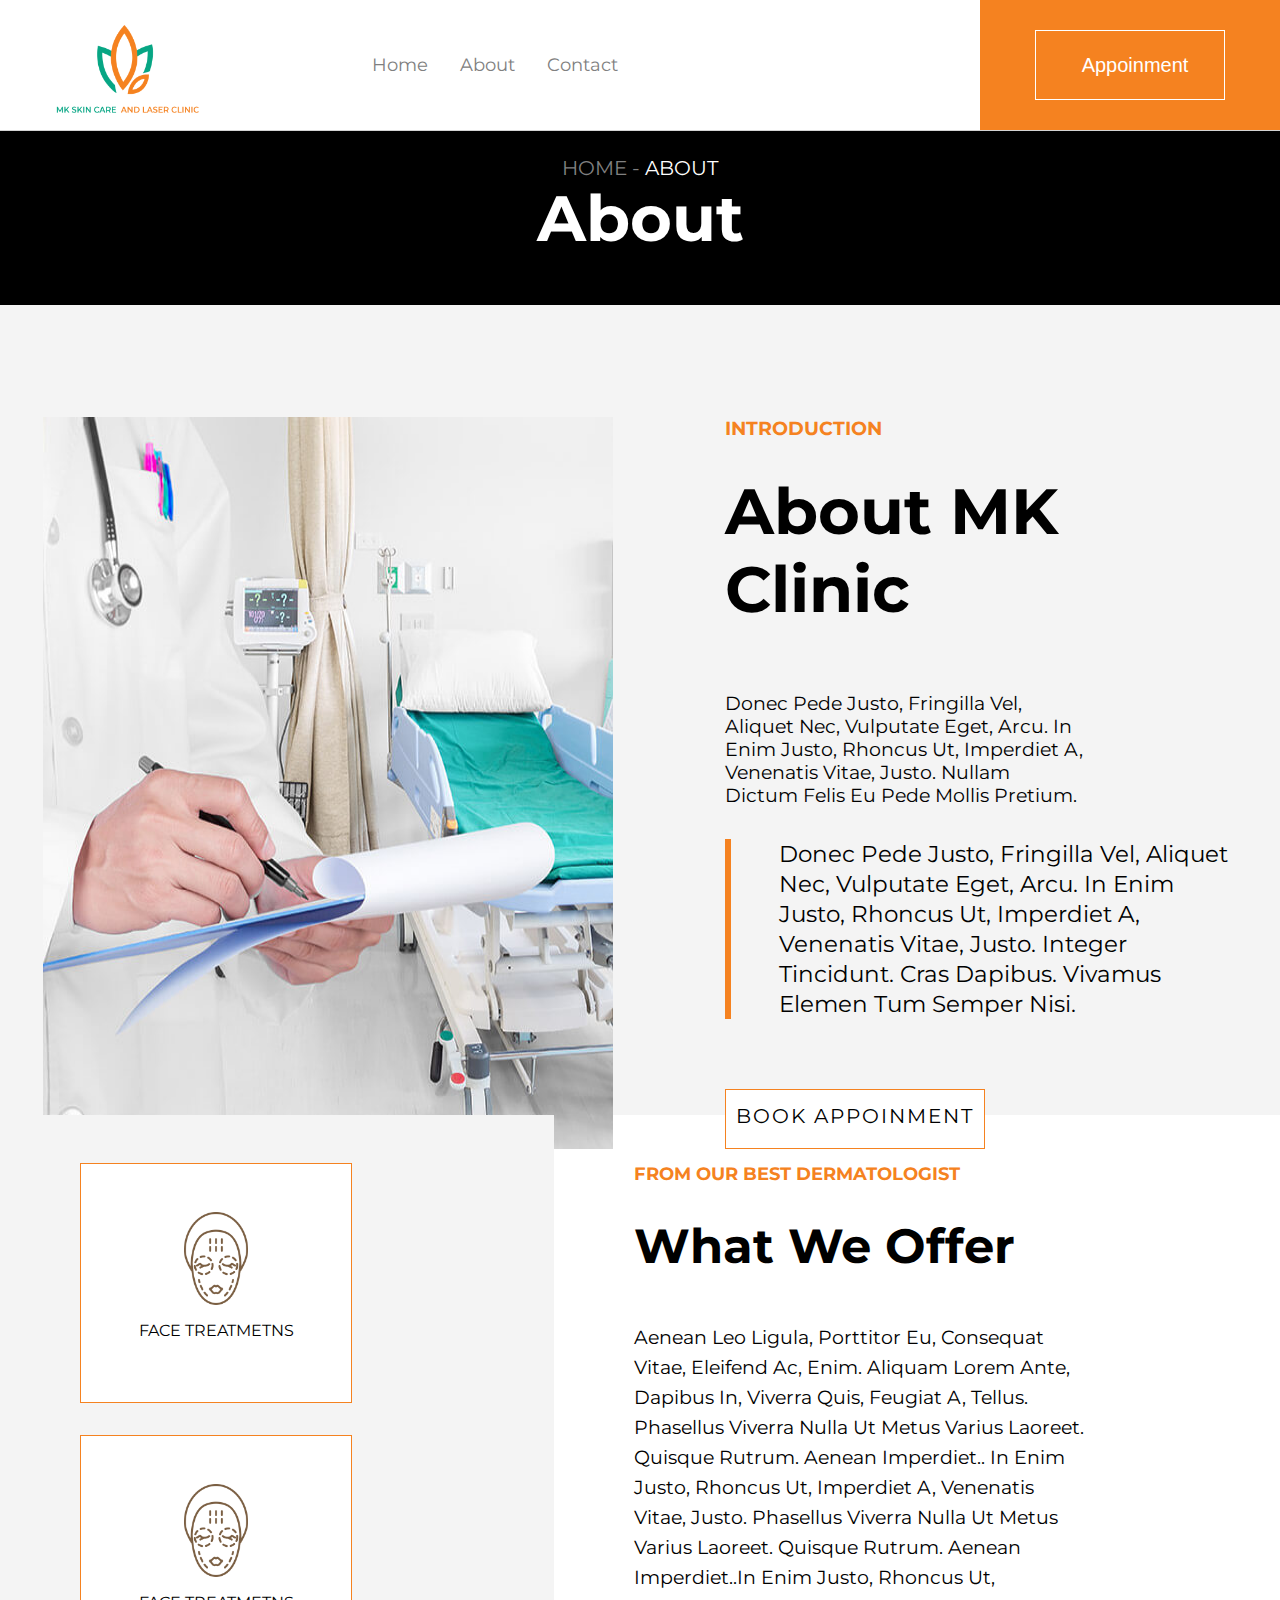
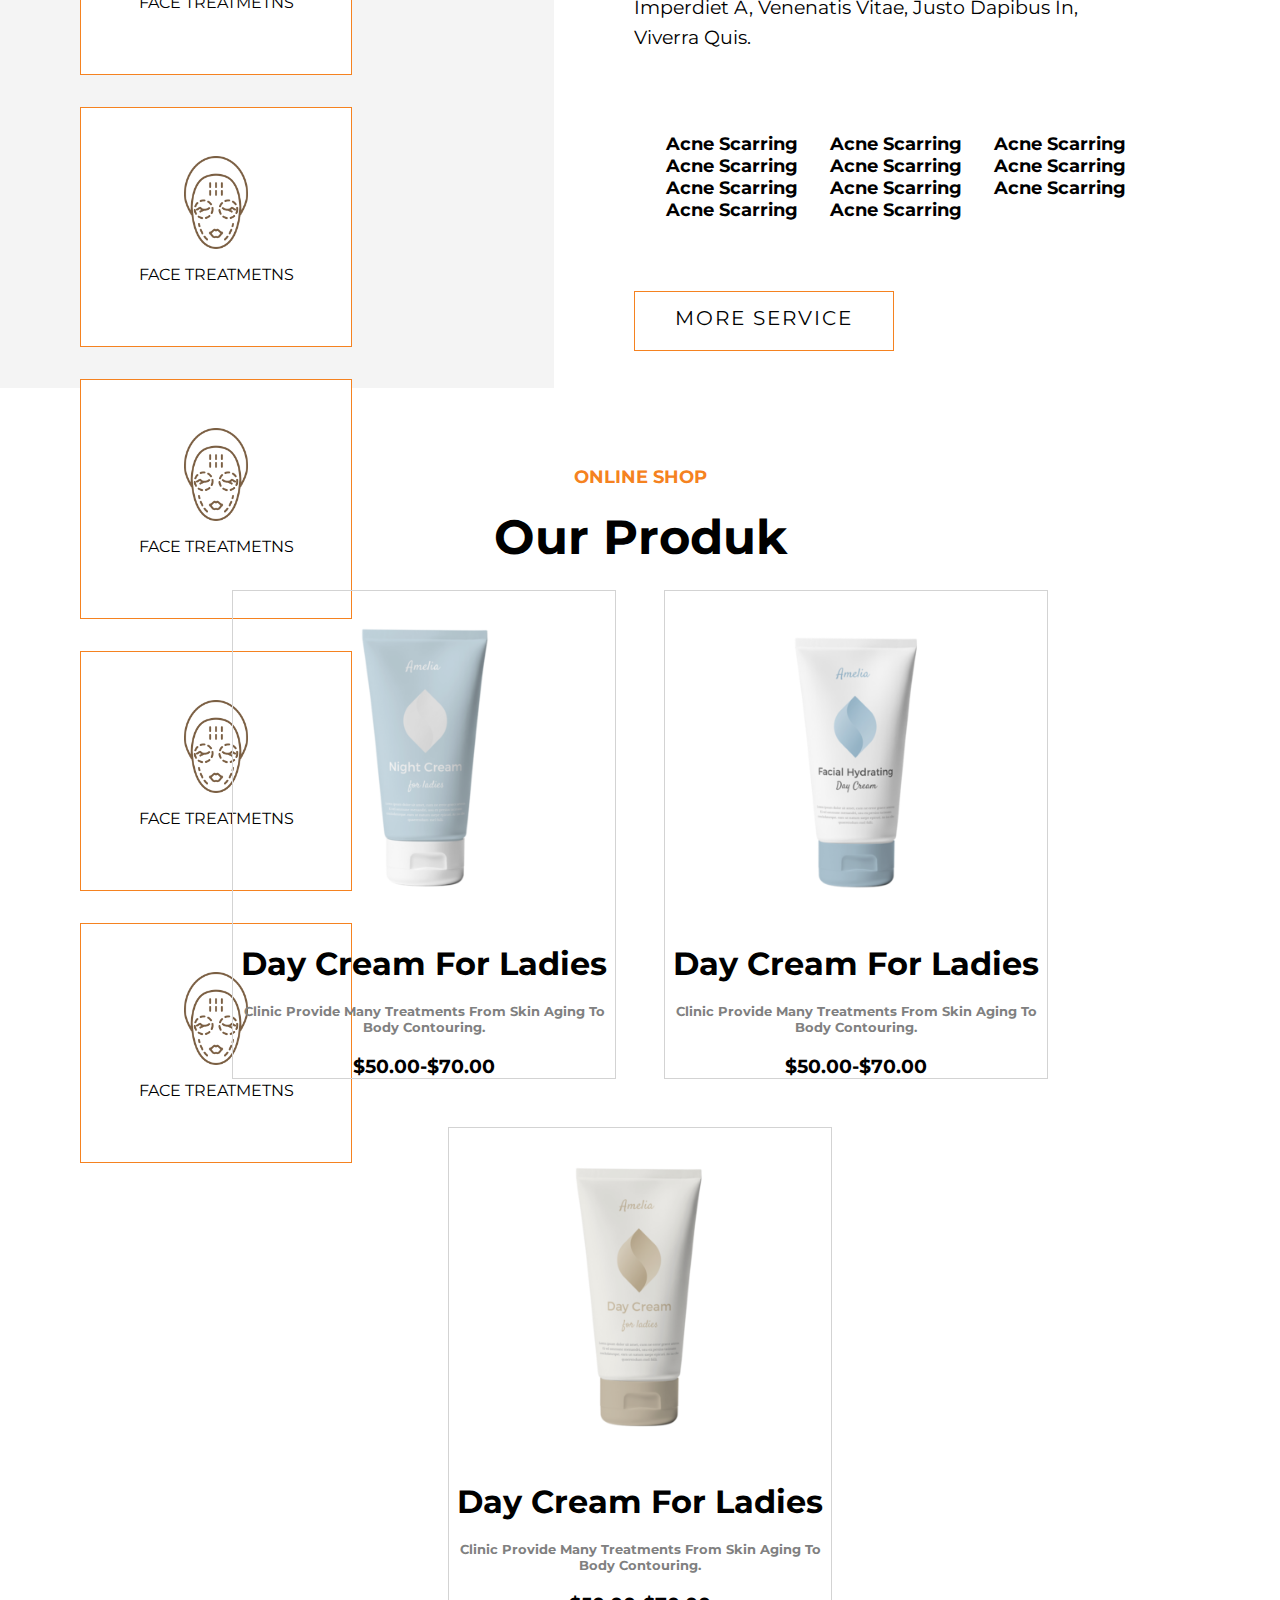
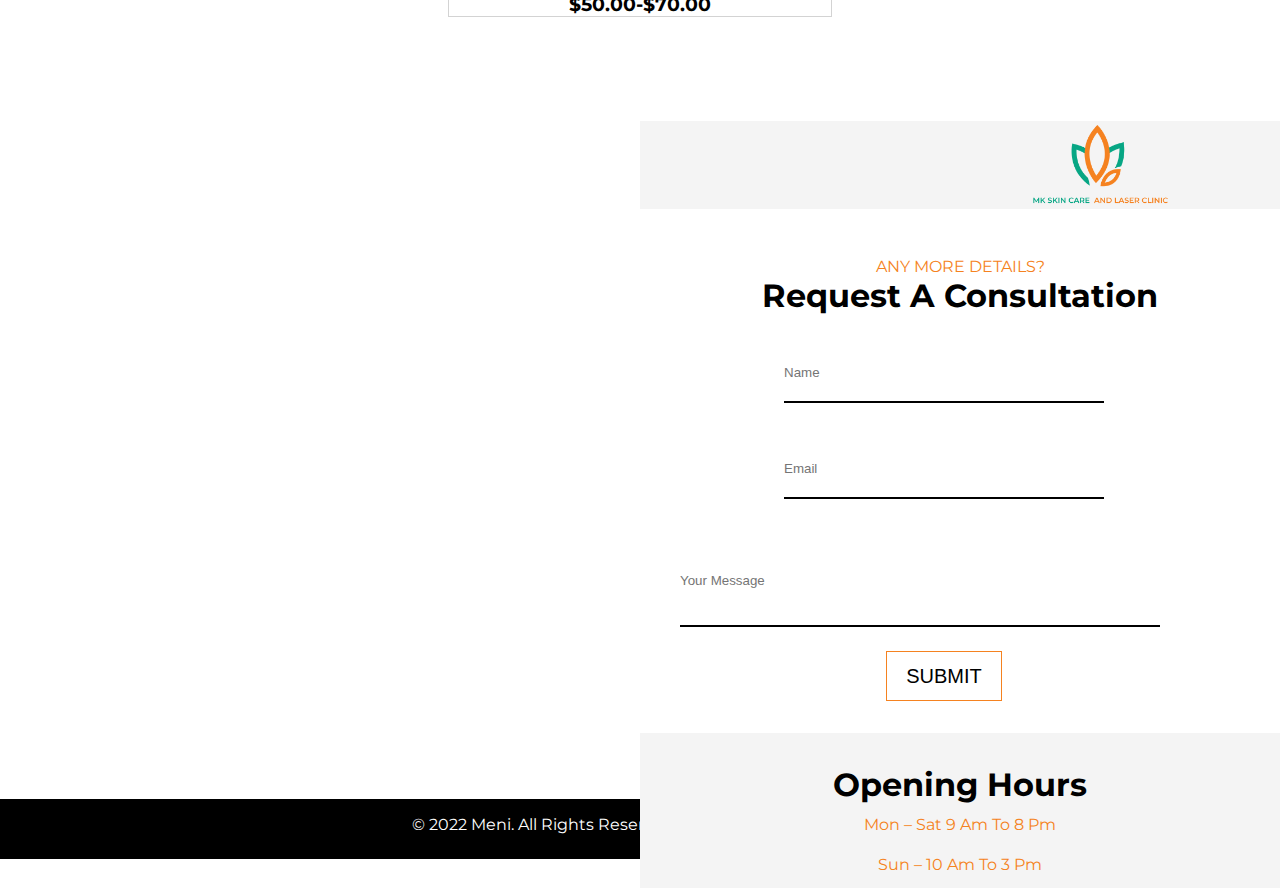
<file: about.html>
<html>
	<head>
		<title>About</title>
		
		<link rel="stylesheet" href="https://pro.fontawesome.com/releases/v5.10.0/css/all.css" integrity="sha384-AYmEC3Yw5cVb3ZcuHtOA93w35dYTsvhLPVnYs9eStHfGJvOvKxVfELGroGkvsg+p" crossorigin="anonymous"/>
  	 	<link rel="stylesheet" href="about.css">
		
  	 	
  	 	<link rel="preconnect" href="https://fonts.googleapis.com">
<link rel="preconnect" href="https://fonts.gstatic.com" crossorigin>
<link href="https://fonts.googleapis.com/css2?family=Montserrat&display=swap" rel="stylesheet"> 
		
	</head>
	<body>
	<!--header atas-->
    	<header>
    		<a href="#" class="logo"><img src="Asset/logo.png"></a>
		<nav class="navbar">
			<ul>
				<li><a  href="index.html">Home</a></li>
		         	<li><a  href="about.html">About</a></li>
		          	<li><a  href="contact.html">Contact</a></li>
			</ul>
		</nav>
		<div class="sosmed">
			<a href=""> <div class="fab fa-youtube-square"></div>	</a>
			<a href=""> <div  class="fab fa-twitter-square"></div> </a>
			<a href=""> <div  class="fab fa-facebook-square"></div> </a>	
		</div>
		<div class="button-header">
			<button> <i class="far fa-calendar-alt"></i> Appoinment</button>
		</div>
    	</header>
	<!--section1-->
	<section class="section1">
		<div class="text-section1">
			<a href="index.html">HOME -</a>
			<span>ABOUT</span>
			<h1>About</h1>
		</div>
	</section>
	
	<!--section2-->
	<section class="section2">
		<div class="image-section2">
			<img src="Asset/about-1.jpg">
		<div class="text-section2">
			<h3>INTRODUCTION</h3>
			<h1>About MK Clinic</h1>
			<p>Donec pede justo, fringilla vel, aliquet nec, vulputate eget, arcu. In enim justo, rhoncus ut, imperdiet a, venenatis vitae, justo. Nullam dictum felis eu pede mollis pretium.</p>
			<h4>Donec pede justo, fringilla vel, aliquet nec, vulputate eget, arcu. In enim justo, rhoncus ut, imperdiet a, venenatis vitae, justo. Integer tincidunt. Cras dapibus. Vivamus elemen tum semper nisi.</h4>
			<div class="wrapper">
				<a href="#"><span>BOOK APPOINMENT</span></a>
			</div>
			
		</div>
		
		</div>
		
	</section>
	<!--section3-->
	<section class="section3">
	
		<div class="image-section3">
			<div class="face">
				<img src="Asset/face.png">
				<p>FACE TREATMETNS</p>
			</div>
			<div class="face">
				<img src="Asset/face.png">
				<p>FACE TREATMETNS</p>
			</div>
			<div class="face">
				<img src="Asset/face.png">
				<p>FACE TREATMETNS</p>
			</div>
			<div class="face">
				<img src="Asset/face.png">
				<p>FACE TREATMETNS</p>
			</div>
			<div class="face">
				<img src="Asset/face.png">
				<p>FACE TREATMETNS</p>
			</div>
			<div class="face">
				<img src="Asset/face.png">
				<p>FACE TREATMETNS</p>
			</div>
			
		</div>
		
		<span class="text-section3">
			<h5>FROM OUR BEST DERMATOLOGIST</h5>
			<h1>What We Offer</h1>
			<p>Aenean leo ligula, porttitor eu, consequat vitae, eleifend ac, enim. Aliquam lorem ante, dapibus in, viverra quis, feugiat a, tellus. Phasellus viverra nulla ut metus varius laoreet. Quisque rutrum. Aenean imperdiet.. In enim justo, rhoncus ut, imperdiet a, venenatis vitae, justo. Phasellus viverra nulla ut metus varius laoreet. Quisque rutrum. Aenean imperdiet..In enim justo, rhoncus ut, imperdiet a, venenatis vitae, justo dapibus in, viverra quis.</p>

			<div class="centang"> 
				<h6><i class="far fa-check-square"></i>Acne Scarring</h6>
				<h6><i class="far fa-check-square"></i>Acne Scarring</h6>
				<h6><i class="far fa-check-square"></i>Acne Scarring</h6>
				<h6><i class="far fa-check-square"></i>Acne Scarring</h6>
				<h6><i class="far fa-check-square"></i>Acne Scarring</h6>
				<h6><i class="far fa-check-square"></i>Acne Scarring</h6>
				<h6><i class="far fa-check-square"></i>Acne Scarring</h6>
				<h6><i class="far fa-check-square"></i>Acne Scarring</h6>
				<h6><i class="far fa-check-square"></i>Acne Scarring</h6>
				<h6><i class="far fa-check-square"></i>Acne Scarring</h6>
				<h6><i class="far fa-check-square"></i>Acne Scarring</h6>
				
				
				
			</div>
			<div>
				<div class="wrapper">
				<a href="#"><span>MORE SERVICE <i class="fas fa-arrow-right"></i></span></a>
			</div>
			</div>
		</span>
		
	</section>
	
	<!--section4-->
	<section class="product-section3">
		<div class="text-product-section3">
			<p>ONLINE SHOP</p>
			<h1>Our Produk</h1>
		</div>
	
		<div class="container-product">
		
		<div class="produk1">
			<img src="Asset/produk1.webp">
			<div class="text-product1">
				<div class="stars">
		                  <i class="fas fa-star"></i>
		                  <i class="fas fa-star"></i>
		                  <i class="fas fa-star"></i>
		                  <i class="fas fa-star"></i>
		                  <i class="fas fa-star-half"></i>
                    	</div>
				<h1>Day cream for ladies</h1>
				<h2>Clinic provide many treatments from skin aging to body contouring.</h2>
				<h3>$50.00-$70.00</h3>
			</div>
		</div>
		
		
		<div class="produk1">
			<img src="Asset/produk2.png">
			<div class="text-product1">
				<div class="stars">
		                  <i class="fas fa-star"></i>
		                  <i class="fas fa-star"></i>
		                  <i class="fas fa-star"></i>
		                  <i class="fas fa-star"></i>
		                  <i class="fas fa-star-half"></i>
                    	</div>
				<h1>Day cream for ladies</h1>
				<h2>Clinic provide many treatments from skin aging to body contouring.</h2>
				<h3>$50.00-$70.00</h3>
			</div>
		</div>
		
		<div class="produk1">
			<img src="Asset/produk3.webp">
			<div class="text-product1">
				<div class="stars">
		                  <i class="fas fa-star"></i>
		                  <i class="fas fa-star"></i>
		                  <i class="fas fa-star"></i>
		                  <i class="fas fa-star"></i>
		                  <i class="fas fa-star-half"></i>
                    	</div>
				<h1>Day cream for ladies</h1>
				<h2>Clinic provide many treatments from skin aging to body contouring.</h2>
				<h3>$50.00-$70.00</h3>
			</div>
		</div>
		
		</div>
	</section>
	
	
	<!--footer-->
	
	<section class="footer">
		<div class="logo-footer">
			<img src="Asset/logo.png">
		</div>
		<div class="tabel-footer">
			<p>ANY MORE DETAILS?</p>
			<h1>Request A Consultation</h1>
			<div class="input-footer">
				<input type="text" name="name" placeholder="Name"></i>
				<input type="text" name="name" placeholder="Email"></i><br>
				<div class="input-footer-3">
				<input type="text" name="name" placeholder="Your Message"></i>
				</di>	
			</div>
			<button class="button-footer">SUBMIT <i class="fas fa-arrow-right"></i></button>
		</div>
		<div class="text-footer">
			<h1>Opening Hours</h1>
			<p>Mon – Sat 9 am to 8 pm</p>
			<p>Sun – 10 am to 3 pm</p>
		</div>
	</section>
	
	<section class="peta">
		<iframe src="https://www.google.com/maps/embed?pb=!1m18!1m12!1m3!1d3953.5708975768503!2d110.4206826153522!3d-7.729100994428911!2m3!1f0!2f0!3f0!3m2!1i1024!2i768!4f13.1!3m3!1m2!1s0x2e7a5e7c20d2559f%3A0xd648398dc4db70c6!2sPondok%20Informatika%20Al-Madinah%20-%20Pondok%20IT!5e0!3m2!1sid!2sid!4v1643160497415!5m2!1sid!2sid" width="600" height="450" style="border:0;" allowfullscreen="" loading="lazy"></iframe>
	</section>
	
	<!--copyright-->
	
	<div class="copyright">
		<p>© 2022 Meni. All rights reserved. Design by Yasir Anshori</p>
	</div>
	
	
	
	
	
	
	
	
	
	
	
	
	
	
	
	
	
	
	
	
	
	
	
	
	
	
	
	
	
	
	
	
	</body>
</html>
</file>
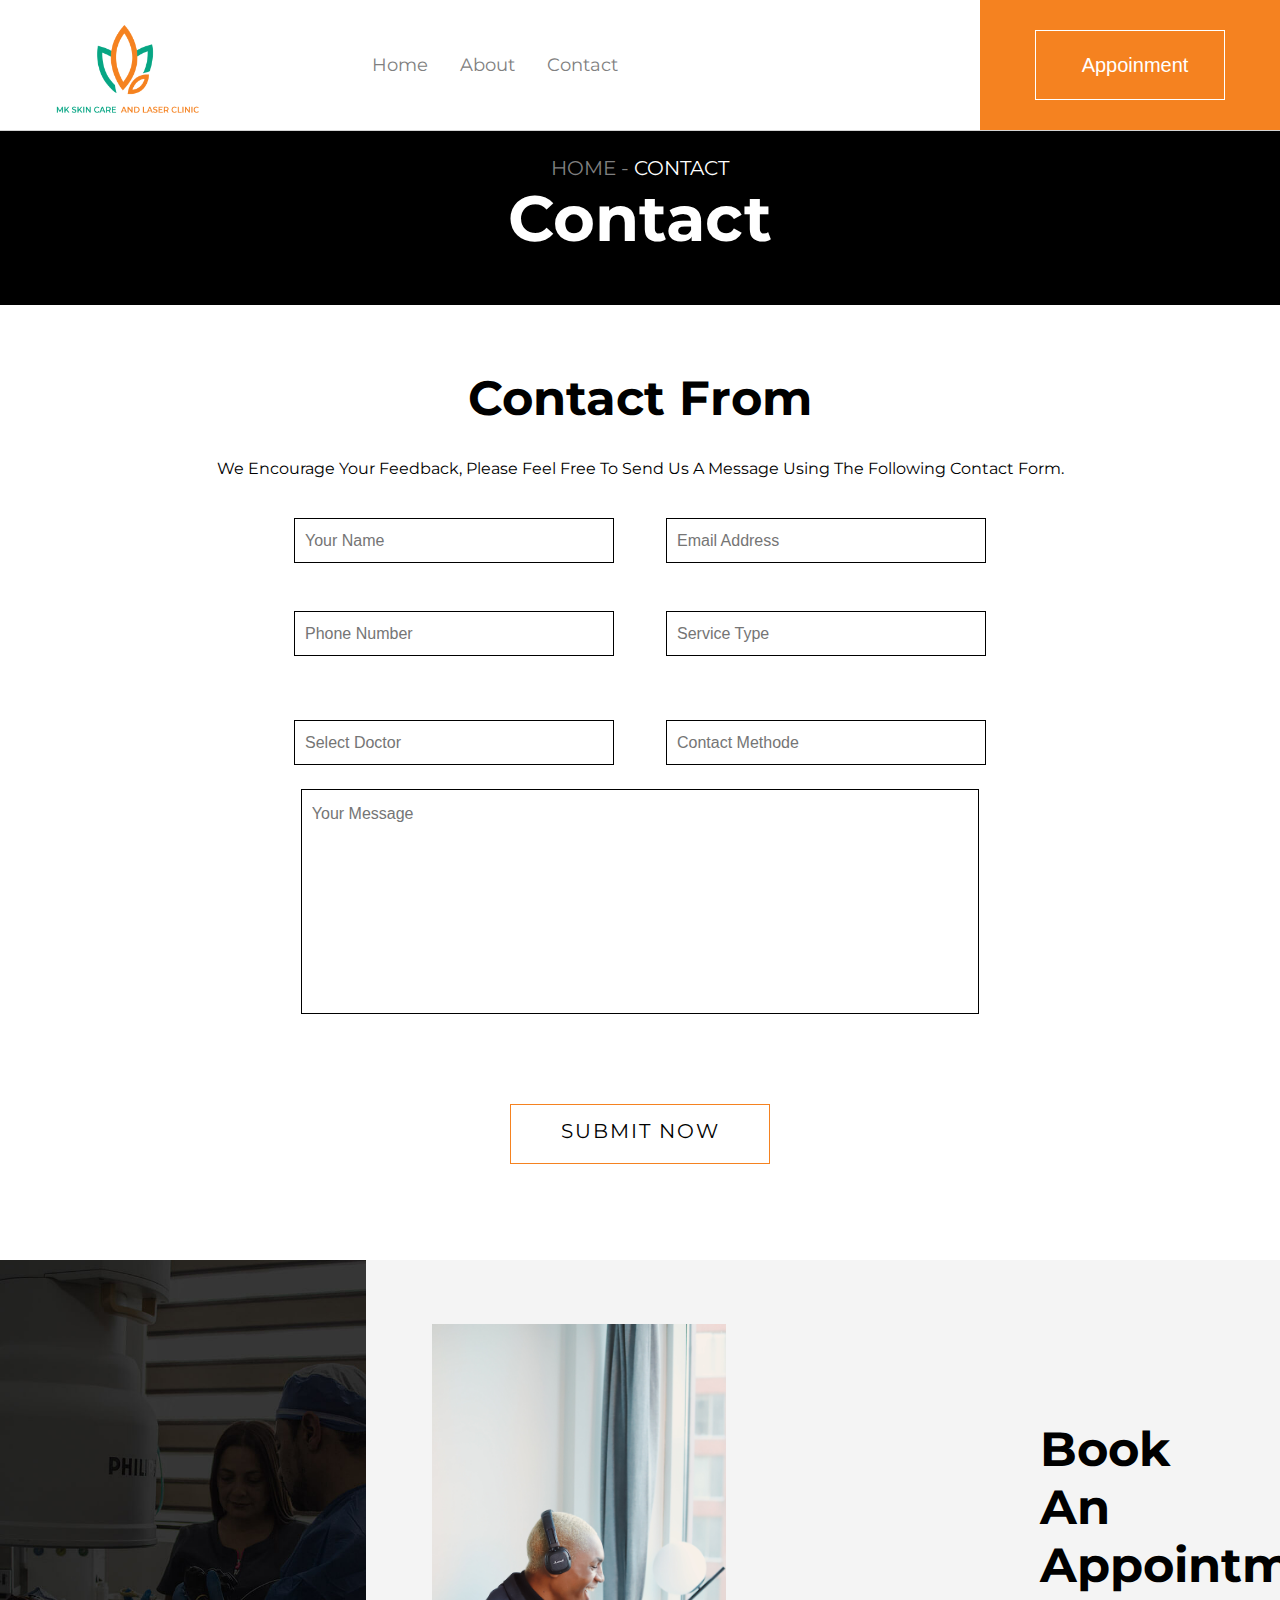
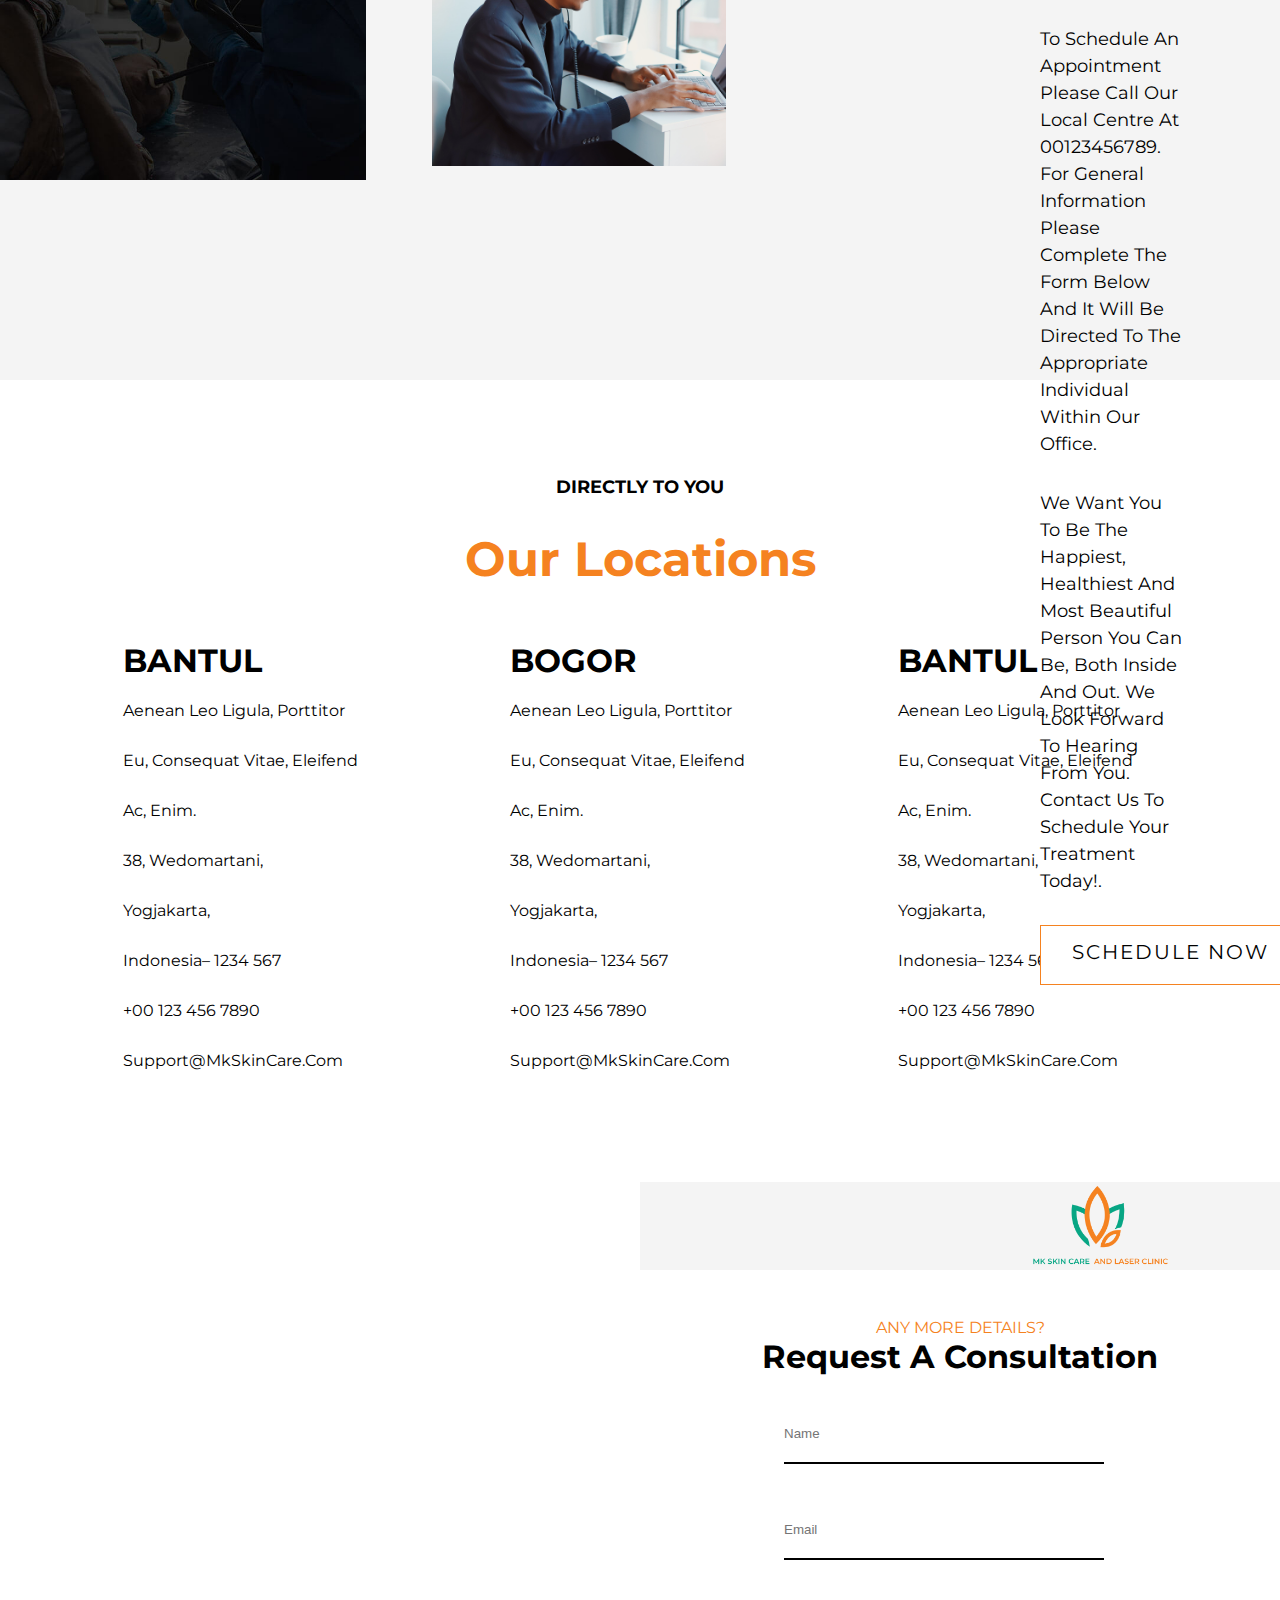
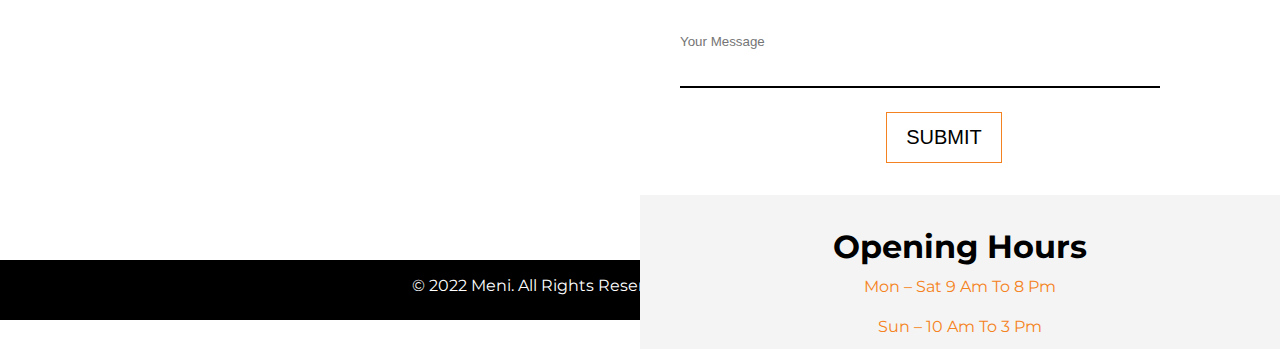
<file: contact.html>
<html>
	<head>
		<title>Contact</title>
		<link rel="stylesheet" href="https://pro.fontawesome.com/releases/v5.10.0/css/all.css" integrity="sha384-AYmEC3Yw5cVb3ZcuHtOA93w35dYTsvhLPVnYs9eStHfGJvOvKxVfELGroGkvsg+p" crossorigin="anonymous"/>
  	 	<link rel="stylesheet" href="contact.css">
		
  	 	
  	 	<link rel="preconnect" href="https://fonts.googleapis.com">
<link rel="preconnect" href="https://fonts.gstatic.com" crossorigin>
<link href="https://fonts.googleapis.com/css2?family=Montserrat&display=swap" rel="stylesheet"> 
		
	</head>
	<body>
	<!--header atas-->
    	<header>
    		<a href="#" class="logo"><img src="Asset/logo.png"></a>
		<nav class="navbar">
			<ul>
				<li><a  href="index.html">Home</a></li>
		         	<li><a  href="about.html">About</a></li>
		          	<li><a  href="contact.html">Contact</a></li>
			</ul>
		</nav>
		<div class="sosmed">
			<a href=""> <div class="fab fa-youtube-square"></div>	</a>
			<a href=""> <div  class="fab fa-twitter-square"></div> </a>
			<a href=""> <div  class="fab fa-facebook-square"></div> </a>	
		</div>
		<div class="button-header">
			<button> <i class="far fa-calendar-alt"></i> Appoinment</button>
		</div>
    	</header>
    	<!--section1-->
	<section class="section1">
		<div class="text-section1">
			<a href="index.html">HOME -</a>
			<span>CONTACT</span>
			<h1>Contact</h1>
		</div>
	</section>
	<!--section2-->
	<section class="section2">
		<div class="text-section2">
			<h1>Contact From</h1>
			<p>We encourage your feedback, please feel free to send us a message using
the following contact form.</p>
		</div>
		<div class="input-section2">
			<input type="text" name="name" placeholder="Your Name"></i>
			<input type="text" name="name" placeholder="Email Address"></i><br>
			<input type="text" name="name" placeholder="Phone Number"></i>
			<input type="text" name="name" placeholder="Service Type"></i>
		</div>
		<div class="input-section2">
			<input type="number" name="name" placeholder="Select Doctor"></i>
			<input type="number" name="name" placeholder="Contact Methode"></i><br>
			
		</div>
		<div class="input-section3">
			<input type="name" name="name" placeholder="Your Message"></i>
		</div>
		<div>
		
		<div class="wrapper">
				<a href="#"><span>SUBMIT NOW<i class="fas fa-arrow-right"></i></span></a>
		</div>
	</section>
	
	<!--section3-->
	<section class="section3">
		<div class="image-section3">
			<img src="Asset/section-3...jpg">
			<span class="image-section3-2">
				<img src="Asset/contact.jpg">
			</span>
			<span class="text-section3">
				<h1>Book An Appointment</h1>
				<p>To schedule an appointment please call our Local Centre at 00123456789. For general information please complete the form below and it will be directed to the appropriate individual within our office.</p>
				<p>We want you to be the happiest, healthiest and most beautiful person you can be, both inside and out. We look forward to hearing from you.
Contact us to schedule your Treatment today!.</p>
				<div class="wrapper-1">
				<a href="#"><span>SCHEDULE NOW</span></a>
			</div>
			</span>
		</div>
		
	</section>
	
	<!--section4-->
	<section class="section4">
		<div class="text-section4">
				<p>DIRECTLY TO YOU</p>
				<h1>Our Locations</h1>
			</div>
			
			<div class="container-text-contact">
			
			<div class="text-contact">
			
				<h1>BANTUL</h1>
				<p>Aenean leo ligula, porttitor eu, consequat vitae, eleifend ac, enim.</p>
				<div class="icon-section4">
					<p><i class="fas fa-map-marker-alt"></i> 38, Wedomartani, Yogjakarta,
Indonesia– 1234 567</p>
					<p><i class="fas fa-phone-alt"></i> +00 123 456 7890</p>
					
					<p><i class="fas fa-envelope"></i> support@MkSkinCare.com</p>
				</div>
			</div>	
			
			<div class="text-contact">
			
				<h1>BOGOR</h1>
				<p>Aenean leo ligula, porttitor eu, consequat vitae, eleifend ac, enim.</p>
				<div class="icon-section4">
					<p><i class="fas fa-map-marker-alt"></i> 38, Wedomartani, Yogjakarta,
Indonesia– 1234 567</p>
					<p><i class="fas fa-phone-alt"></i> +00 123 456 7890</p>
					
					<p><i class="fas fa-envelope"></i> support@MkSkinCare.com</p>
				</div>
			</div>	
			
				<div class="text-contact">
			
				<h1>BANTUL</h1>
				<p>Aenean leo ligula, porttitor eu, consequat vitae, eleifend ac, enim.</p>
				<div class="icon-section4">
					<p><i class="fas fa-map-marker-alt"></i> 38, Wedomartani, Yogjakarta,
Indonesia– 1234 567</p>
					<p><i class="fas fa-phone-alt"></i> +00 123 456 7890</p>
					
					<p><i class="fas fa-envelope"></i> support@MkSkinCare.com</p>
				</div>
			</div>	
			
			</div>
					
		</div>
			
			
	</section>
	
	<!--footer-->
	
	<section class="footer">
		<div class="logo-footer">
			<img src="Asset/logo.png">
		</div>
		<div class="tabel-footer">
			<p>ANY MORE DETAILS?</p>
			<h1>Request A Consultation</h1>
			<div class="input-footer">
				<input type="text" name="name" placeholder="Name"></i>
				<input type="text" name="name" placeholder="Email"></i><br>
				<div class="input-footer-3">
				<input type="text" name="name" placeholder="Your Message"></i>
				</di>	
			</div>
			<button class="button-footer">SUBMIT <i class="fas fa-arrow-right"></i></button>
		</div>
		<div class="text-footer">
			<h1>Opening Hours</h1>
			<p>Mon – Sat 9 am to 8 pm</p>
			<p>Sun – 10 am to 3 pm</p>
		</div>
	</section>
	
	<section class="peta">
		<iframe src="https://www.google.com/maps/embed?pb=!1m18!1m12!1m3!1d3953.5708975768503!2d110.4206826153522!3d-7.729100994428911!2m3!1f0!2f0!3f0!3m2!1i1024!2i768!4f13.1!3m3!1m2!1s0x2e7a5e7c20d2559f%3A0xd648398dc4db70c6!2sPondok%20Informatika%20Al-Madinah%20-%20Pondok%20IT!5e0!3m2!1sid!2sid!4v1643160497415!5m2!1sid!2sid" width="600" height="450" style="border:0;" allowfullscreen="" loading="lazy"></iframe>
	</section>
	
	<!--copyright-->
	
	<div class="copyright">
		<p>© 2022 Meni. All rights reserved. Design by Yasir Anshori</p>
	</div>
	
	
	
	
	
	
	
	
	
	
	
	
	
	
	
	
	
	
	
	
	
	
	
	
	
	
	</body>
</html>
</file>
<file: about.css>
*{ 
    	margin: 0;
    	padding: 0;
    	box-sizing: border-box;
    	border: none;
    	outline: none;
    	text-decoration: none;
    	text-transform: capitalize;
    	transition: all.2s linear;
}

body{
	font-family: 'Montserrat', sans-serif;
}
header{
	width: 100%;
    	display: flex;
    	align-items: center;
    	justify-content: space-between;
    	top: 0;
    	left: 0;  
    	position:fixed;
    	z-index:1000;
    	background:white;  
    	border-bottom:1px solid lightgrey;
}
header .navbar ul {
    	display: flex;
    	align-items: center;
    	justify-content: center;
    	list-style: none;
    	font-size:18px;
    	
}
header .navbar ul li a{
	color:grey;
}

header .navbar ul li:hover{
	border-bottom:4px solid #f58220;
}


.logo img{
	width:199px;
	height:100px;
	padding-top:10px;
	padding-left:30px;
	
	
}
header .navbar ul li{
	margin: 0 1rem;
}

.sosmed div{
	margin: 0 1rem;
	font-size:30px;
	color:#f58220;
}

.button-header{
	border:1px solid #f58220;
	height:130px;
	width:300px;
	display:flex;
	align-items:center;
	justify-content:center;
	background:#f58220;
	
}
.button-header button{
	font-size:20px;
	background:transparent;
	color:white;
	border:1px solid white;
	height:70px;
	width:190px;
}

.button-header button:hover{
	background:#ffff;
	color:black;
}

.button-header button i{
	padding-right:10px;
}

/*section1*/
.section1{
	width:100%;
	height:25%;
	background:black;
	justify-content:center;
	display:flex;
	align-items:center;
	margin-top:5rem;
}

.text-section1{
	color:white;
	text-align:center;
	font-size:20px;
	line-height:50px;
}
.text-section1 a {
	color:grey;
}
.text-section1 h1{
	font-size:4rem;
}

/*section2*/
.section2{
	width:100%;
	height:90%;
	background:#F4F4F4;
	
}

.image-section2{
	padding-top:7rem;
	display:flex;
	justify-content:center;

}

.image-section2 img:hover{
	transform:scale(1.1);
	transition:300ms;
}

.text-section2{
	width:40%;
	height:30%;
	margin-left:7rem;
	
}

.text-section2 h3{
	color:#f58220;
}

.text-section2 h1{
	font-size:4rem;
	padding-top:2rem;
}
.text-section2 p{
	width:70%;
	padding-top:4rem;
	font-size:19px;
}
.text-section2 h4{
	font-weight:normal;
	font-size:23px;
	border-left:6px solid #f58220;
	margin-top:2rem;
	line-height:30px;
	padding-left:3rem;
	
}

.wrapper{
	margin-top:70px;
}
.wrapper a{
  	display: block;
  	width: 260px;
  	height: 60px;
  	line-height: 53px;
  	font-size: 20px;
  	text-decoration: none;
  	color:black;
  	border: 1px solid #f58220;
  	letter-spacing: 2px;
  	text-align: center;
  	position: relative;
  	transition: all .35s;
  	background:#fff;
}

.wrapper a span{
  	position: relative;
  	z-index: 2;
}

.wrapper a:after{
  	position: absolute;
  	content: "";
  	top: 0;
  	left: 0;
  	width: 0;
  	height: 100%;
  	background: #f58220;
  	transition: all .35s;
}

.wrapper a:hover{
  	color: #fff;
  	transform:scale(1.1);
	transition:300ms;
}

.wrapper a:hover:after{
  	width: 100%;
}

/*secetion3*/
.section3{
	width:100%;
	height:97%;
	color:black;
	display:flex;
}

.image-section3{

	padding-top:2rem;
	display:flex;
	flex-wrap:wrap;
	width:60%;
	height:100%;
	background:#F4F4F4;


}
.face{
	width:17rem;
	height:15rem;
	border:1px solid #f58220;
	text-align:center;
	background:white;
	padding-top:3rem;
	margin:1rem;
	margin-left:5rem
	
	
}
.face:hover{
	background:#f58220;
	color:white;
	transform:scale(1.1);
	transition:300ms;
}
.face img{
	width:5rem;
}
.face p{
	
	padding-top:1rem;
	text-align:Center;
	
}


.text-section3{
	width:70%;
	height:70%;
	margin-top:3rem;
	color:black;
	margin-left:5rem;
}

.text-section3 h5{
	font-size:18px;
	color:#f58220;
}
.text-section3 h1{
	font-size:3rem;
	margin-top:2rem;
}
.text-section3 p{
	margin-top:3rem;
	width:70%;
	line-height:30px;
	font-size:19px;

}

.centang{
	width:80%;
	display:flex;
	flex-wrap:wrap;
	margin-top:5rem;
	
}
.centang h6{
	font-size:18px;
	
}
.centang h6 i{
	padding:1rem;
	font-size:18px;
	
}

/*section4*/

.product-section3{
	text-align:center;
	margin-top:3rem;
}
.text-product-section3 p{
	padding-top:30px;
	color:#f58220;
	font-size:18px;
	font-weight:bold;
	
}
.text-product-section3 h1{
	font-size:3rem;
	padding-top:20px;
}

.container-product{
	display:flex;
	justify-content:center;
	flex-wrap:wrap;
	margin
}

.produk1 {
	border:1px solid lightgrey;
	width:30%;
	margin: 1.5rem;
	cursor:pointer;
}
.produk1:hover{
	background:#F4F4F4;
	transform:scale(1.1);
	transition:300ms;
}
.produk1 img{
	width:250px;
}
.text-product1 h1{
	padding-top:20px;
}

.text-product1 h2{
	font-size:13px;
	padding-top:20px;
	color:grey;
}
.text-product1 h3{
	font-weight:bold;
	padding-top:20px;
	cursor:pointer;
}
.text-product1 h3:hover{
	color:#f58220;
}
.text-product1 .stars{
	color:#f58220;
	
}

/*footer*/
.footer{
	width:50%;
	height:70%;
	margin-top:5rem;
	position:absolute;
	z-index:2;
	margin-left:50%;
}

.logo-footer{
	width:100%;
	height:14%;
	background:#F4F4F4;
	display:flex;
	align-items:center;
}
.footer img{
	width:10rem;
	height:5rem;
	margin-left:23rem;	
	
}
.tabel-footer {
	margin-top:3rem;
	text-align:center;
}
.tabel-footer p{
	color:#f58220;
}
.tabel-footer h1{
	font-size:2rem;
}
.input-footer{
	width:90%;
	margin:1rem;
	font-size:2rem;

}
.input-footer input{
	width:20rem;
	height:3rem;
	margin:1.5rem;
	padding-bottom:11px;
	border-bottom:2px solid black;
}
.input-footer-3 input{
	width:30rem;
	height:5rem;
	margin-right:15rem;
	
}
.button-footer{
	width:20%;
	height:8%;
	font-size:20px;
	background:transparent;
	border:1px solid #f58220;
}
.button-footer:hover{
	background:#f58220;
	color:white;
}



.text-footer{
	width:100%;
	height:24.5%;
	margin-top:2rem;
	background:#F4F4F4;
	padding:1rem;
	line-height:8px;	
}

.text-footer h1{
	padding-top:2rem;
}
.text-footer p{
	padding-top:2rem;
}



.peta{
	width:50%;
	height:70%;
	position:absolute;
	margin-top:5rem;
	
}
.peta iframe{
	width:100%;
	height:100%;
	
}

/*copyright*/

.copyright{
	width:100%;
	height:60px;
	background:black;
	margin-top:758px;
	text-align:center;
	color:white;
	padding-top:1rem;
	
}
</file>
<file: contact.css>
*{ 
    	margin: 0;
    	padding: 0;
    	box-sizing: border-box;
    	border: none;
    	outline: none;
    	text-decoration: none;
    	text-transform: capitalize;
    	transition: all.2s linear;
}

body{
	font-family: 'Montserrat', sans-serif;
}
header{
	width: 100%;
    	display: flex;
    	align-items: center;
    	justify-content: space-between;
    	top: 0;
    	left: 0;  
    	position:fixed;
    	z-index:1000;
    	background:white;  
    	border-bottom:1px solid lightgrey;
}
header .navbar ul {
    	display: flex;
    	align-items: center;
    	justify-content: center;
    	list-style: none;
    	font-size:18px;
    	
}
header .navbar ul li a{
	color:grey;
}

header .navbar ul li:hover{
	border-bottom:4px solid #f58220;
}


.logo img{
	width:199px;
	height:100px;
	padding-top:10px;
	padding-left:30px;
	
	
}
header .navbar ul li{
	margin: 0 1rem;
}

.sosmed div{
	margin: 0 1rem;
	font-size:30px;
	color:#f58220;
}

.button-header{
	border:1px solid #f58220;
	height:130px;
	width:300px;
	display:flex;
	align-items:center;
	justify-content:center;
	background:#f58220;
	
}
.button-header button{
	font-size:20px;
	background:transparent;
	color:white;
	border:1px solid white;
	height:70px;
	width:190px;
}

.button-header button:hover{
	background:#ffff;
	color:black;
}

.button-header button i{
	padding-right:10px;
}

/*section1*/
.section1{
	width:100%;
	height:25%;
	background:black;
	justify-content:center;
	display:flex;
	align-items:center;
	margin-top:5rem;
}

.text-section1{
	color:white;
	text-align:center;
	font-size:20px;
	line-height:50px;
}
.text-section1 a {
	color:grey;
}
.text-section1 h1{
	font-size:4rem;
}

/*section2*/
.section2{
	text-align:center;
	margin-top:4rem;
}

.text-section2{
	
}
.text-section2 h1{
	padding-bottom:1rem;
	font-size:3rem;
}
.text-section2 p{
	padding-top:1rem;
}



.input-section2{
	flex-wrap:wrap;
	width:100%;
	padding-top:1rem;
}
.input-section2 input{
	width:25%;
	height:5%;
	margin:1.5rem;
	border:1px solid black;
	font-size:16px;
	padding-left:10px;
}

.input-section3{
	
}

.input-section3 input{
	width:53%;
	height:25%;
	border:1px solid black;
	padding-bottom:11rem;;
	font-size:16px;
	padding-left:10px;
}

.wrapper{
	margin-top:90px;
	display:flex;
	justify-content:center;
}
.wrapper a{
  	display: block;
  	width: 260px;
  	height: 60px;
  	line-height: 53px;
  	font-size: 20px;
  	text-decoration: none;
  	color:black;
  	border: 1px solid #f58220;
  	letter-spacing: 2px;
  	text-align: center;
  	position: relative;
	transition: all .35s;
	background:#fff;
}

.wrapper a span{
  	position: relative;
  	z-index: 2;
}

.wrapper a:after{
  	position: absolute;
  	content: "";
  	top: 0;
  	left: 0;
  	idth: 0;
  	height: 100%;
  	background: #f58220;
  	transition: all .35s;
}

.wrapper a:hover{
  	color: #fff;
  	transform:scale(1.1);
	transition:300ms;
}

.wrapper a:hover:after{
  	width: 100%;
}


/*section3*/


.section3{
	background:#F4F4F4;
	width:100%;
	height:80%;	
	margin-top:6rem;
}
.image-section3{
	width:100%;
}
.image-section3 img{
	width:28.6%;
	position:relative;
	z-index:1;
	position:absolute;

}

.image-section3-2 img{
	width:23%;
	position:absolute;
	margin-left:27rem;
	margin-top:4rem;
	z-index:5;
	
}
.image-section3-2 img:hover{
	transform:scale(1.1);
	transition:300ms;
}

.text-section3{
	display:flex;
	flex-direction:column;
	margin-left:65rem;
	
	
}


.text-section3  h1{
	margin-top:10rem;
	font-size:3rem;
	width:80%;
}

.text-section3  p{
	margin-top:2rem;
	font-size:18px;
	width:60%;
	line-height:27px;
}
.button-section3{
	margin-top:2rem;
}

.wrapper-1{
	margin-top:30px;
}
.wrapper-1 a{
  	display: block;
 	width: 260px;
  	height: 60px;
  	line-height: 53px;
  	font-size: 20px;
  	text-decoration: none;
  	color:black;
  	border: 1px solid #f58220;
  	letter-spacing: 2px;
  	text-align: center;
  	position: relative;
  	transition: all .35s;
  	background:#fff;
}

.wrapper-1 a span{
  	position: relative;
  	z-index: 2;
}

.wrapper-1 a:after{
  	position: absolute;
  	content: "";
  	top: 0;
  	left: 0;
  	width: 0;
 	height: 100%;
  	background: #f58220;
  	transition: all .35s;
}

.wrapper-1 a:hover{
  	color: #fff;
  	transform:scale(1.1);
	transition:300ms;
}

.wrapper-1 a:hover:after{
  	width: 100%;
}	

/*section4*/
.section4{
	margin-top:6rem;
}
.text-section4{
	text-align:center;
}

.text-section4 p{
	font-size:18px;
	font-weight:bold;
}
.text-section4 h1{
	font-size:3rem;
	padding-top:2rem;
	color:#f58220;
}

.container-text-contact{
	display:flex;
	flex-wrap:wrap;
	justify-content:center;
	padding-top:2rem;
	margin-left:6rem;
}
.text-contact{
	
	width:30%;
	height:40%;
	line-height:50px;
	display:flex;
	flex-direction:column;	
	margin:1rem;
}
.text-contact h1{
	
}

.text-contact p{
	width:70%;
}

.icon-section4 {
	width:70%;
}

/*footer*/
.footer{
	width:50%;
	height:70%;
	margin-top:5rem;
	position:absolute;
	z-index:2;
	margin-left:50%;
}

.logo-footer{
	width:100%;
	height:14%;
	background:#F4F4F4;
	display:flex;
	align-items:center;
}
.footer img{
	width:10rem;
	height:5rem;
	margin-left:23rem;	
	
}
.tabel-footer {
	margin-top:3rem;
	text-align:center;
}
.tabel-footer p{
	color:#f58220;
}
.tabel-footer h1{
	font-size:2rem;
}
.input-footer{
	width:90%;
	margin:1rem;
	font-size:2rem;

}
.input-footer input{
	width:20rem;
	height:3rem;
	margin:1.5rem;
	padding-bottom:11px;
	border-bottom:2px solid black;
}
.input-footer-3 input{
	width:30rem;
	height:5rem;
	margin-right:15rem;
	
}
.button-footer{
	width:20%;
	height:8%;
	font-size:20px;
	background:transparent;
	border:1px solid #f58220;
}
.button-footer:hover{
	background:#f58220;
	color:white;
}



.text-footer{
	width:100%;
	height:24.5%;
	margin-top:2rem;
	background:#F4F4F4;
	padding:1rem;
	line-height:8px;	
}

.text-footer h1{
	padding-top:2rem;
}
.text-footer p{
	padding-top:2rem;
}



.peta{
	width:50%;
	height:70%;
	position:absolute;
	margin-top:5rem;
	
}
.peta iframe{
	width:100%;
	height:100%;
	
}

/*copyright*/

.copyright{
	width:100%;
	height:60px;
	background:black;
	margin-top:758px;
	text-align:center;
	color:white;
	padding-top:1rem;
	
}
</file>
